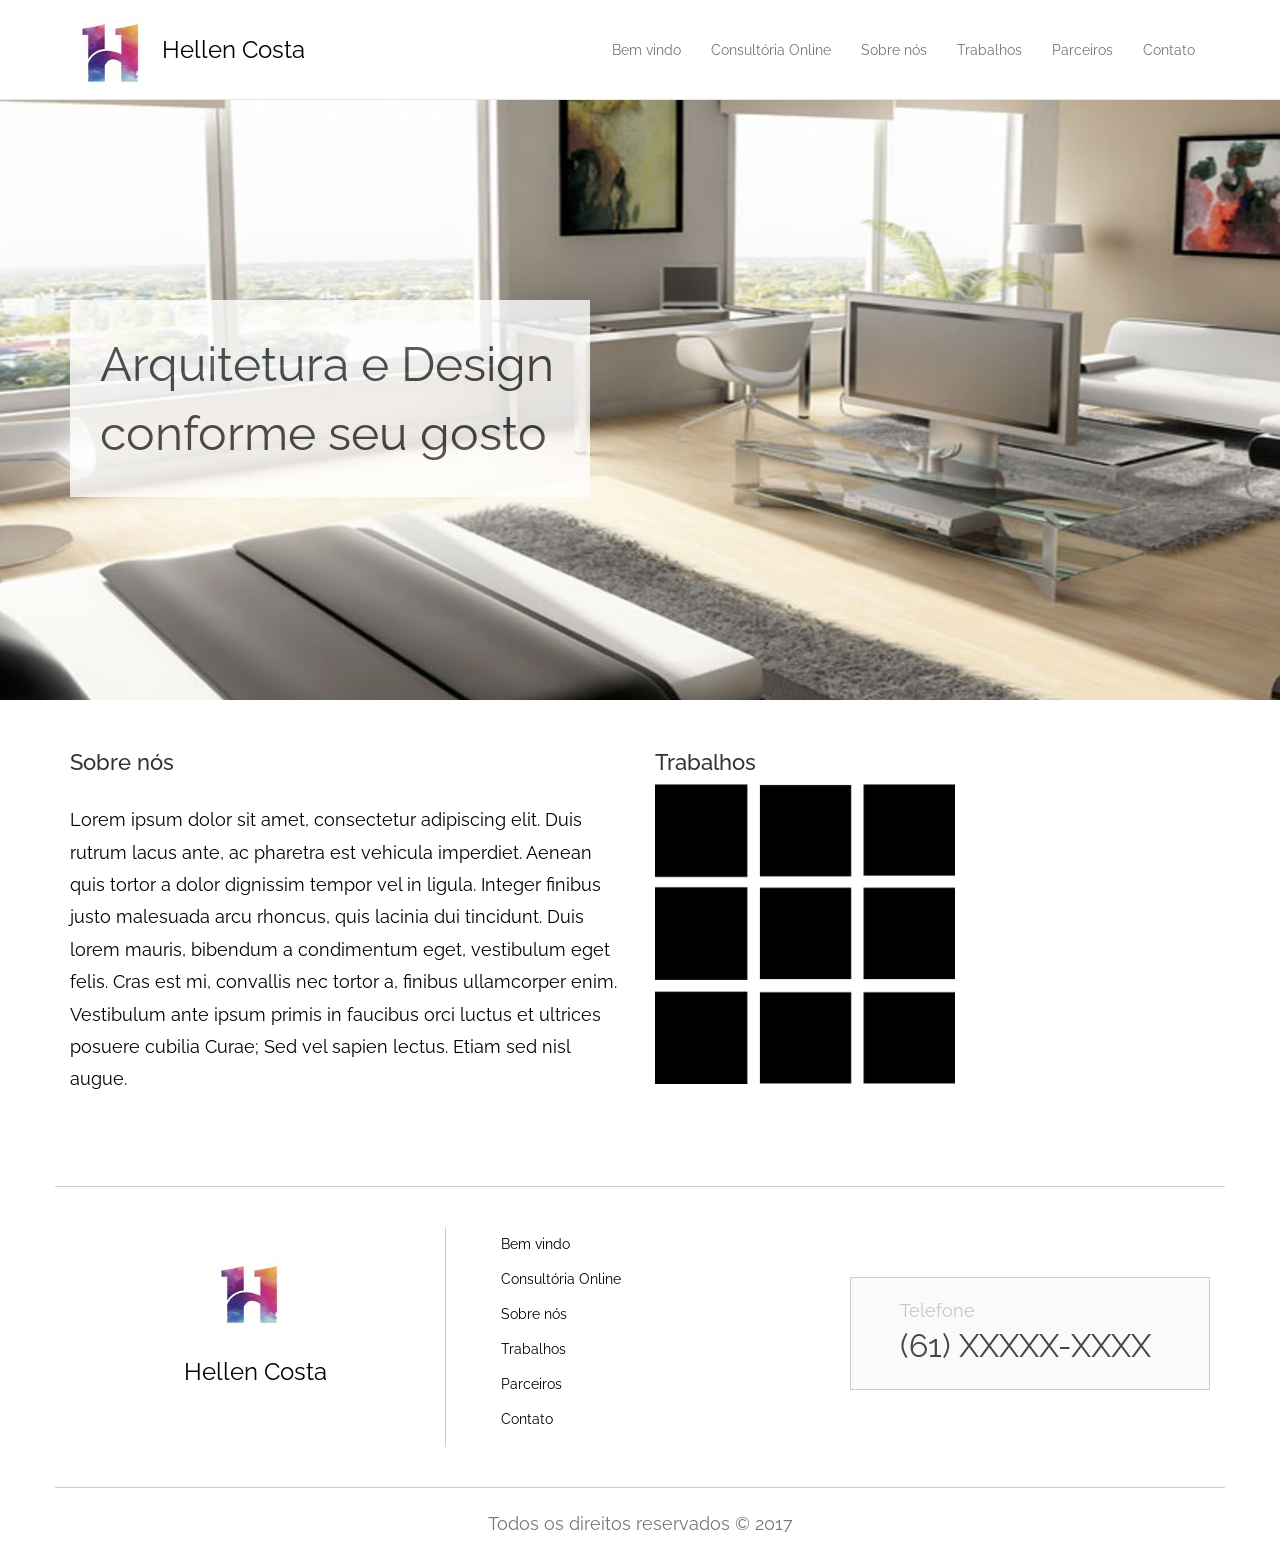
<file: index.html>
<!DOCTYPE html>
<html lang="en">

<head>
    <meta charset="utf-8">
    <meta http-equiv="X-UA-Compatible" content="IE=edge">
    <meta name="viewport" content="width=device-width, initial-scale=1">
    <!-- The above 3 meta tags *must* come first in the head; any other head content must come *after* these tags -->
    <meta name="description" content="">
    <meta name="author" content="">
    <link rel="icon" href="../../favicon.ico">

    <title>Hellen Costa - Arquiteta e design de interiores</title>

    <link href="https://fonts.googleapis.com/css?family=Raleway" rel="stylesheet">
    <!-- Bootstrap core CSS -->
    <link href="css/bootstrap.min.css" rel="stylesheet">

    <!-- IE10 viewport hack for Surface/desktop Windows 8 bug -->
    <link href="css/ie10-viewport-bug-workaround.css" rel="stylesheet">

    <!-- Custom styles for this template -->
    <link href="css/sticky-footer-navbar.css" rel="stylesheet">

    <!-- Just for debugging purposes. Don't actually copy these 2 lines! -->
    <!--[if lt IE 9]><script src="js/ie8-responsive-file-warning.js"></script><![endif]-->
    <script src="js/ie-emulation-modes-warning.js"></script>

    <!-- HTML5 shim and Respond.js for IE8 support of HTML5 elements and media queries -->
    <!--[if lt IE 9]>
      <script src="https://oss.maxcdn.com/html5shiv/3.7.3/html5shiv.min.js"></script>
      <script src="https://oss.maxcdn.com/respond/1.4.2/respond.min.js"></script>
    <![endif]-->
</head>

<body>

    <!-- Fixed navbar -->
    <nav class="navbar navbar-default navbar-fixed-top">
        <div class="container">
            <div class="navbar-header">
                <button type="button" class="navbar-toggle collapsed" data-toggle="collapse" data-target="#navbar" aria-expanded="false" aria-controls="navbar">
            <span class="sr-only">Toggle navigation</span>
            <span class="icon-bar"></span>
            <span class="icon-bar"></span>
            <span class="icon-bar"></span>
          </button>
                <a class="navbar-brand" href="#">
                    <img src="img/Logo_Hellen.jpg" class="logo" alt="Logo da Hellen Costa - Arquiteta e Design de interiores" title="Logo da Hellen Costa - Arquiteta e Design de interiores" />
                    <span class="logo">Hellen Costa</span>
                </a>
            </div>
            <div id="navbar" class="collapse navbar-collapse">
                <ul class="nav navbar-nav">
                    <li><a href="index.html">Bem vindo</a></li>
                    <li><a href="consultoria.html">Consultória Online</a></li>
                    <li><a href="sobrenos.html">Sobre nós</a></li>
                    <li><a href="trabalhos.html">Trabalhos</a></li>
                    <li><a href="parceiros.html">Parceiros</a></li>
                    <li><a href="contato.html">Contato</a></li>
                </ul>

            </div>
            <!--/.nav-collapse -->
        </div>
    </nav>

    <!-- Begin page content -->
    <div class="container-fluid img_home">
        <div class="container">
            <div class="texto_home">
                Arquitetura e Design 
                <br >
                conforme seu gosto
            </div>
        </div>
    </div>
    
    <div class="container">
        <div class="row">
            <div class="col-sm-6">
                <h2>Sobre nós</h2>
                <p class="p_home">
                    Lorem ipsum dolor sit amet, consectetur adipiscing elit. Duis rutrum lacus ante, ac pharetra est vehicula imperdiet. Aenean quis tortor a dolor dignissim tempor vel in ligula. Integer finibus justo malesuada arcu rhoncus, quis lacinia dui tincidunt. Duis lorem mauris, bibendum a condimentum eget, vestibulum eget felis. Cras est mi, convallis nec tortor a, finibus ullamcorper enim. Vestibulum ante ipsum primis in faucibus orci luctus et ultrices posuere cubilia Curae; Sed vel sapien lectus. Etiam sed nisl augue.
                </p>
            </div>
            <div class="col-sm-6">
                <h2>Trabalhos</h2>
                <img src="img/template_instagram.jpg" width="300px" />
            </div>
        </div>
    </div>

    <footer class="footer">
        <div class="container">
            <div class="row">
                <div class="col-md-4 text-center">
                    <img src="img/Logo_Hellen.jpg" class="logo" alt="Logo da Hellen Costa - Arquiteta e Design de interiores" title="Logo da Hellen Costa - Arquiteta e Design de interiores" />
                    <br />
                    <span class="logo">Hellen Costa</span>
                </div>
                <div class="col-md-4 divisao">
                    <ul>
                        <li><a href="index.html">Bem vindo</a></li>
                        <li><a href="consultoria.html">Consultória Online</a></li>
                        <li><a href="sobrenos.html">Sobre nós</a></li>
                        <li><a href="trabalhos.html">Trabalhos</a></li>
                        <li><a href="parceiros.html">Parceiros</a></li>
                        <li><a href="contato.html">Contato</a></li>
                    </ul>
                </div>
                <div class="col-md-4">
                    <div class="footer_telefone text-center">
                        <div class="text-left">
                            Telefone
                            <br />
                            <span>
                                (61) XXXXX-XXXX
                            </span>
                        </div>
                    </div>
                </div>
            </div>
            <p class="text-muted text-center">Todos os direitos reservados &copy; 2017</p>
        </div>
    </footer>


    <!-- Bootstrap core JavaScript
    ================================================== -->
    <!-- Placed at the end of the document so the pages load faster -->
    <script src="https://ajax.googleapis.com/ajax/libs/jquery/1.12.4/jquery.min.js"></script>
    <script src="js/bootstrap.min.js"></script>
    <!-- IE10 viewport hack for Surface/desktop Windows 8 bug -->
    <script src="js/ie10-viewport-bug-workaround.js"></script>
</body>

</html>
</file>
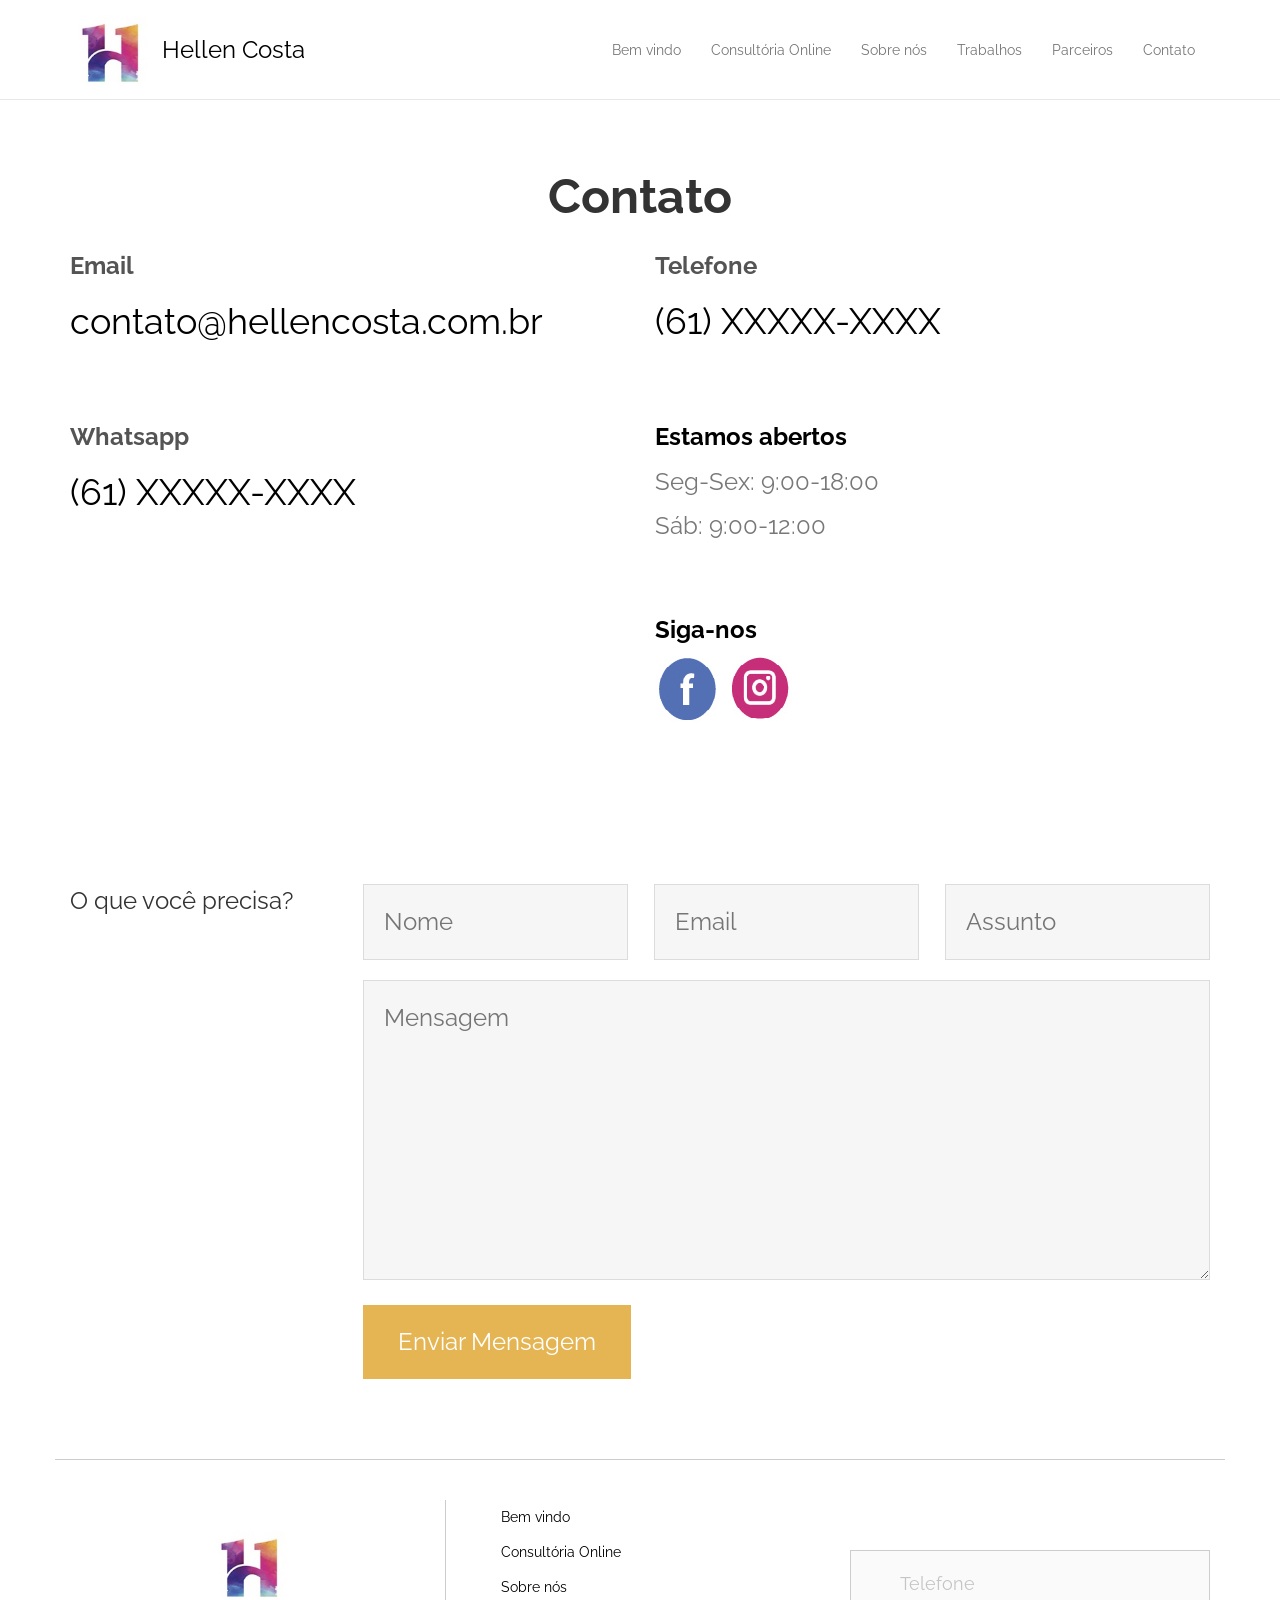
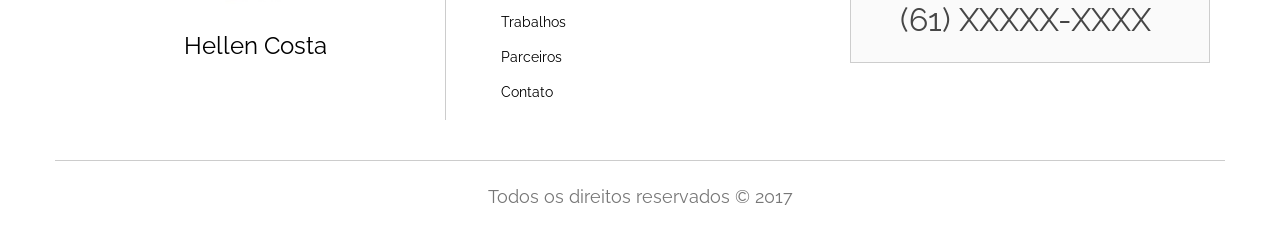
<file: contato.html>
<!DOCTYPE html>
<html lang="en">

<head>
    <meta charset="utf-8">
    <meta http-equiv="X-UA-Compatible" content="IE=edge">
    <meta name="viewport" content="width=device-width, initial-scale=1">
    <!-- The above 3 meta tags *must* come first in the head; any other head content must come *after* these tags -->
    <meta name="description" content="">
    <meta name="author" content="">
    <link rel="icon" href="../../favicon.ico">

    <title>Hellen Costa - Arquiteta e design de interiores</title>

    <link href="https://fonts.googleapis.com/css?family=Raleway" rel="stylesheet">
    <!-- Bootstrap core CSS -->
    <link href="css/bootstrap.min.css" rel="stylesheet">

    <!-- IE10 viewport hack for Surface/desktop Windows 8 bug -->
    <link href="css/ie10-viewport-bug-workaround.css" rel="stylesheet">

    <!-- Custom styles for this template -->
    <link href="css/sticky-footer-navbar.css" rel="stylesheet">

    <!-- Just for debugging purposes. Don't actually copy these 2 lines! -->
    <!--[if lt IE 9]><script src="js/ie8-responsive-file-warning.js"></script><![endif]-->
    <script src="js/ie-emulation-modes-warning.js"></script>

    <!-- HTML5 shim and Respond.js for IE8 support of HTML5 elements and media queries -->
    <!--[if lt IE 9]>
      <script src="https://oss.maxcdn.com/html5shiv/3.7.3/html5shiv.min.js"></script>
      <script src="https://oss.maxcdn.com/respond/1.4.2/respond.min.js"></script>
    <![endif]-->
</head>

<body>

    <!-- Fixed navbar -->
    <nav class="navbar navbar-default navbar-fixed-top">
        <div class="container">
            <div class="navbar-header">
                <button type="button" class="navbar-toggle collapsed" data-toggle="collapse" data-target="#navbar" aria-expanded="false" aria-controls="navbar">
            <span class="sr-only">Toggle navigation</span>
            <span class="icon-bar"></span>
            <span class="icon-bar"></span>
            <span class="icon-bar"></span>
          </button>
                <a class="navbar-brand" href="#">
                    <img src="img/Logo_Hellen.jpg" class="logo" alt="Logo da Hellen Costa - Arquiteta e Design de interiores" title="Logo da Hellen Costa - Arquiteta e Design de interiores" />
                    <span class="logo">Hellen Costa</span>
                </a>
            </div>
            <div id="navbar" class="collapse navbar-collapse">
                <ul class="nav navbar-nav">
                    <li><a href="index.html">Bem vindo</a></li>
                    <li><a href="consultoria.html">Consultória Online</a></li>
                    <li><a href="sobrenos.html">Sobre nós</a></li>
                    <li><a href="trabalhos.html">Trabalhos</a></li>
                    <li><a href="parceiros.html">Parceiros</a></li>
                    <li><a href="contato.html">Contato</a></li>
                </ul>

            </div>
            <!--/.nav-collapse -->
        </div>
    </nav>
    
    <div class="container distancia_menu">
        <div class="row">
            <h1>Contato</h1>
            <div class="col-sm-6">
                <div class="contato_destaque">
                    <h3>Email</h3>
                    <p>contato@hellencosta.com.br</p>
                </div>
                <br />
                <br />
                <div class="contato_destaque">
                    <h3>Whatsapp</h3>
                    <p>(61) XXXXX-XXXX</p>
                </div>
            </div>
            <div class="col-sm-6">
                <div class="contato_destaque">
                    <h3>Telefone</h3>
                    <p>(61) XXXXX-XXXX</p>
                </div>
                
                
                <br />
                <br />
                <div class="contato_horario">
                    <h3>Estamos abertos</h3>
                    <p>
                        Seg-Sex: 9:00-18:00
                        <br />
                        Sáb: 9:00-12:00
                    </p>
                </div>
                
                <br />
                <br />
                <div class="contato_horario">
                    <h3>Siga-nos</h3>
                    <p>
                        <img src="img/logo_facebook.png" alt="Logo do Facebook" title="Logo do Facebook" />
                        <img src="img/logo_instagram.png"  alt="Logo do Instagram" title="Logo do Instagram"/>
                             
                    </p>
                </div>
            </div>
        </div>
        <div class="row container_form_contato">
            <div class="col-md-3">
                O que você precisa?
            </div>
            <div class="col-md-9">
                <form method="post">
                    <input type="text" name="nome" placeholder="Nome" />
                    <input type="email" name="email" placeholder="Email" />
                    <input type="text" name="assunto" placeholder="Assunto" />
                    <br />
                    <textarea name="mensagem" placeholder="Mensagem"></textarea>
                    <br />
                    <input type="submit" value="Enviar Mensagem" />
                </form>
            </div>
        </div>
    </div>

    <footer class="footer">
        <div class="container">
            <div class="row">
                <div class="col-md-4 text-center">
                    <img src="img/Logo_Hellen.jpg" class="logo" alt="Logo da Hellen Costa - Arquiteta e Design de interiores" title="Logo da Hellen Costa - Arquiteta e Design de interiores" />
                    <br />
                    <span class="logo">Hellen Costa</span>
                </div>
                <div class="col-md-4 divisao">
                    <ul>
                        <li><a href="index.html">Bem vindo</a></li>
                        <li><a href="consultoria.html">Consultória Online</a></li>
                        <li><a href="sobrenos.html">Sobre nós</a></li>
                        <li><a href="trabalhos.html">Trabalhos</a></li>
                        <li><a href="parceiros.html">Parceiros</a></li>
                        <li><a href="contato.html">Contato</a></li>
                    </ul>
                </div>
                <div class="col-md-4">
                    <div class="footer_telefone text-center">
                        <div class="text-left">
                            Telefone
                            <br />
                            <span>
                                (61) XXXXX-XXXX
                            </span>
                        </div>
                    </div>
                </div>
            </div>
            <p class="text-muted text-center">Todos os direitos reservados &copy; 2017</p>
        </div>
    </footer>


    <!-- Bootstrap core JavaScript
    ================================================== -->
    <!-- Placed at the end of the document so the pages load faster -->
    <script src="https://ajax.googleapis.com/ajax/libs/jquery/1.12.4/jquery.min.js"></script>
    <script src="js/bootstrap.min.js"></script>
    <!-- IE10 viewport hack for Surface/desktop Windows 8 bug -->
    <script src="js/ie10-viewport-bug-workaround.js"></script>
</body>

</html>
</file>
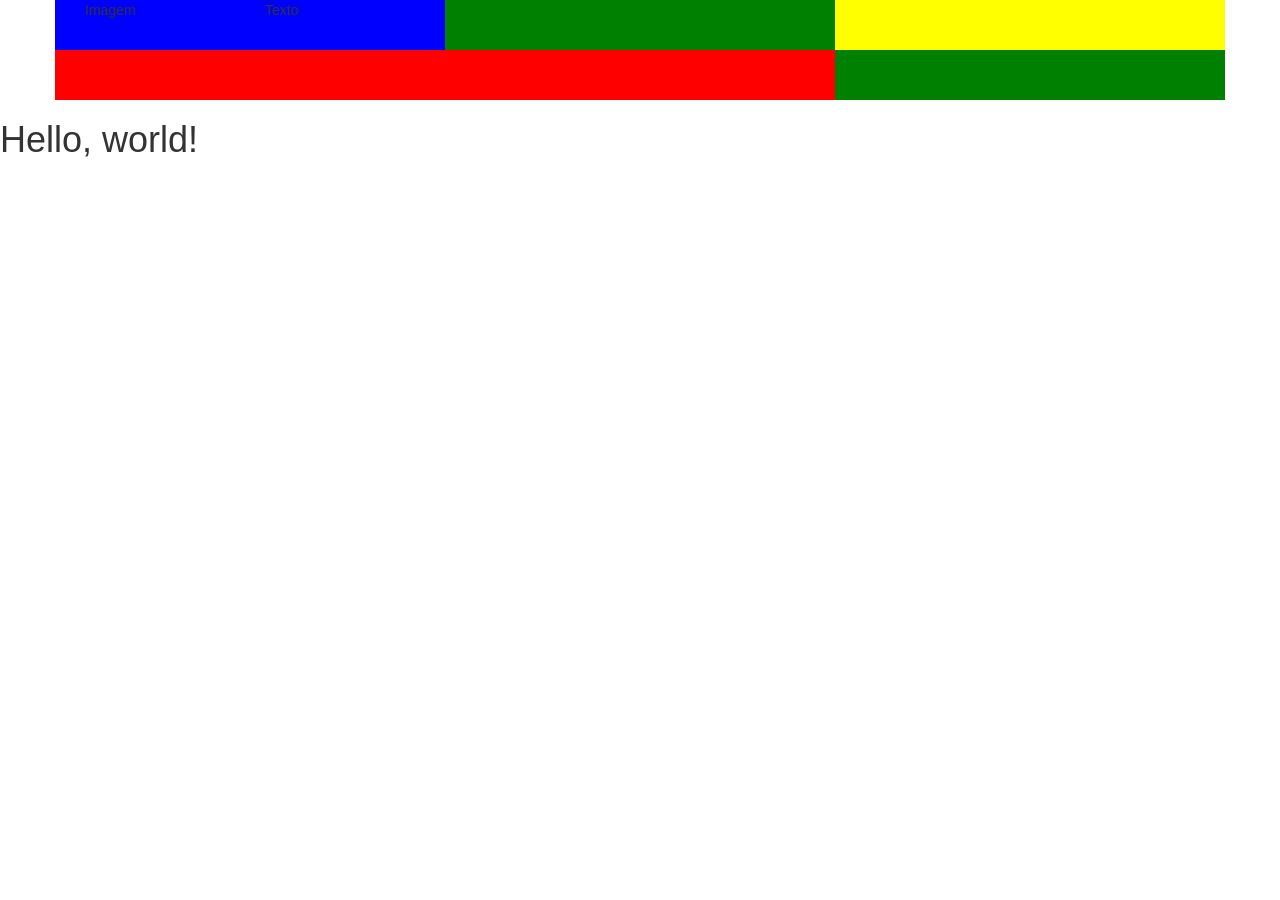
<file: grid.html>
<!DOCTYPE html>
<html lang="pt-BR">
  <head>
    <meta charset="utf-8">
    <meta http-equiv="X-UA-Compatible" content="IE=edge">
    <meta name="viewport" content="width=device-width, initial-scale=1">
    <!-- The above 3 meta tags *must* come first in the head; any other head content must come *after* these tags -->
    <title>Bootstrap 101 Template</title>

    <!-- Bootstrap -->
    <link href="css/bootstrap.min.css" rel="stylesheet">

    <!-- HTML5 shim and Respond.js for IE8 support of HTML5 elements and media queries -->
    <!-- WARNING: Respond.js doesn't work if you view the page via file:// -->
    <!--[if lt IE 9]>
      <script src="https://oss.maxcdn.com/html5shiv/3.7.3/html5shiv.min.js"></script>
      <script src="https://oss.maxcdn.com/respond/1.4.2/respond.min.js"></script>
    <![endif]-->
  </head>
  <body>
      <div class="container">
          <div class="row">
              
              <!--
                xs - 12 Colunas - > Smartphons.
                sm - 12 Colunas - > Tablet
                md - 12 Colunas - > Desktop.
                lg - 12 Colunas - > Desktop - TV. HD.
               -->
              <div class="col-md-4" style="height: 50px; background-color: blue">
                  <div class="col-sm-6">
                    Imagem
                  </div>
                  <div class="col-sm-6">
                      Texto
                  </div>
              </div>
              <div class="col-md-4" style="height: 50px; background-color: green">
              
              </div>
              <div class="col-md-4" style="height: 50px; background-color: yellow">
              
              
              </div>
          </div>
          <div class="row">
              <div class="col-xs-8" style="height: 50px; background-color: red">
              
              </div>
              <div class="col-xs-4" style="height: 50px; background-color: green">
              
              </div>
          </div>
        
      </div>
    
    <h1>Hello, world!</h1>
    <!-- jQuery (necessary for Bootstrap's JavaScript plugins) -->
    <script src="https://ajax.googleapis.com/ajax/libs/jquery/1.12.4/jquery.min.js"></script>
    <!-- Include all compiled plugins (below), or include individual files as needed -->
    <script src="js/bootstrap.min.js"></script>
  </body>
</html>
</file>
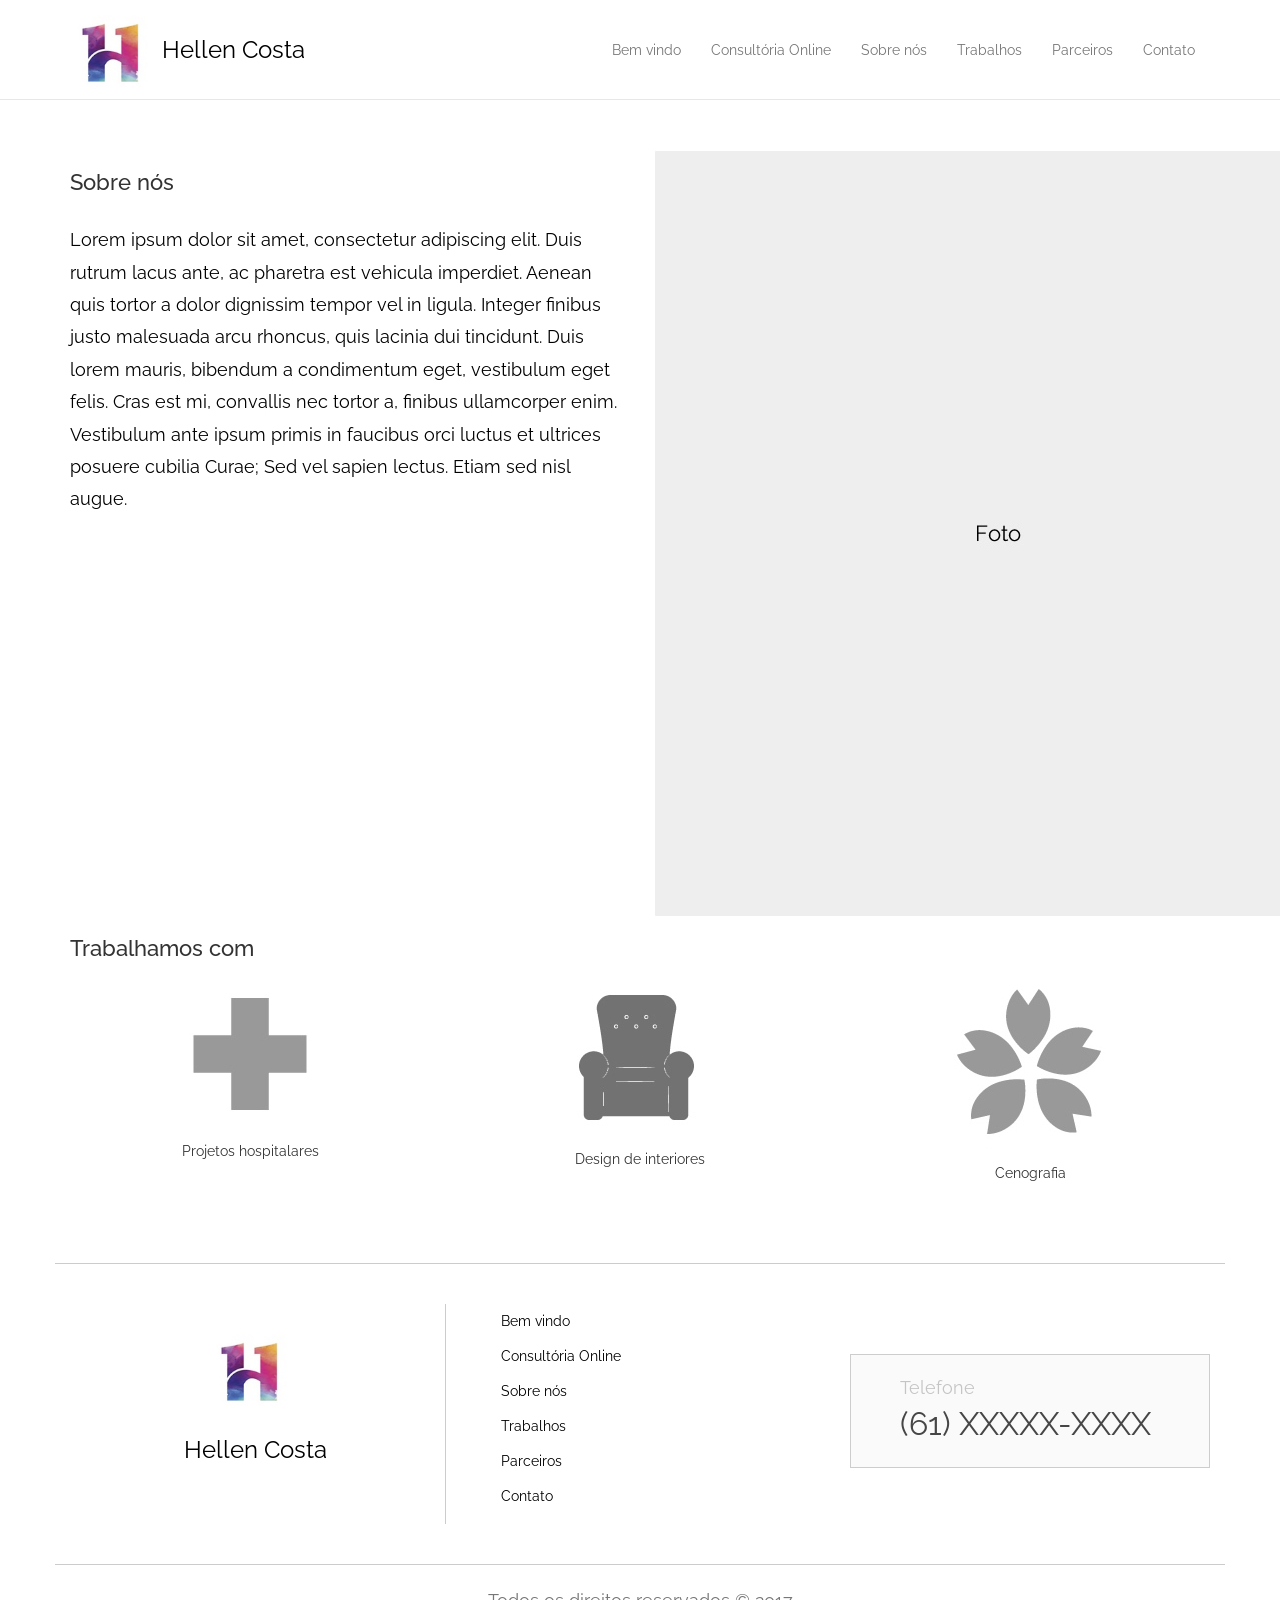
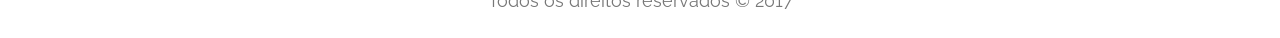
<file: sobrenos.html>
<!DOCTYPE html>
<html lang="en">

<head>
    <meta charset="utf-8">
    <meta http-equiv="X-UA-Compatible" content="IE=edge">
    <meta name="viewport" content="width=device-width, initial-scale=1">
    <!-- The above 3 meta tags *must* come first in the head; any other head content must come *after* these tags -->
    <meta name="description" content="">
    <meta name="author" content="">
    <link rel="icon" href="../../favicon.ico">

    <title>Hellen Costa - Arquiteta e design de interiores</title>

    <link href="https://fonts.googleapis.com/css?family=Raleway" rel="stylesheet">
    <!-- Bootstrap core CSS -->
    <link href="css/bootstrap.min.css" rel="stylesheet">

    <!-- IE10 viewport hack for Surface/desktop Windows 8 bug -->
    <link href="css/ie10-viewport-bug-workaround.css" rel="stylesheet">

    <!-- Custom styles for this template -->
    <link href="css/sticky-footer-navbar.css" rel="stylesheet">

    <!-- Just for debugging purposes. Don't actually copy these 2 lines! -->
    <!--[if lt IE 9]><script src="js/ie8-responsive-file-warning.js"></script><![endif]-->
    <script src="js/ie-emulation-modes-warning.js"></script>

    <!-- HTML5 shim and Respond.js for IE8 support of HTML5 elements and media queries -->
    <!--[if lt IE 9]>
      <script src="https://oss.maxcdn.com/html5shiv/3.7.3/html5shiv.min.js"></script>
      <script src="https://oss.maxcdn.com/respond/1.4.2/respond.min.js"></script>
    <![endif]-->
</head>

<body>

    <!-- Fixed navbar -->
    <nav class="navbar navbar-default navbar-fixed-top">
        <div class="container">
            <div class="navbar-header">
                <button type="button" class="navbar-toggle collapsed" data-toggle="collapse" data-target="#navbar" aria-expanded="false" aria-controls="navbar">
            <span class="sr-only">Toggle navigation</span>
            <span class="icon-bar"></span>
            <span class="icon-bar"></span>
            <span class="icon-bar"></span>
          </button>
                <a class="navbar-brand" href="#">
                    <img src="img/Logo_Hellen.jpg" class="logo" alt="Logo da Hellen Costa - Arquiteta e Design de interiores" title="Logo da Hellen Costa - Arquiteta e Design de interiores" />
                    <span class="logo">Hellen Costa</span>
                </a>
            </div>
            <div id="navbar" class="collapse navbar-collapse">
                <ul class="nav navbar-nav">
                    <li><a href="index.html">Bem vindo</a></li>
                    <li><a href="consultoria.html">Consultória Online</a></li>
                    <li><a href="sobrenos.html">Sobre nós</a></li>
                    <li><a href="trabalhos.html">Trabalhos</a></li>
                    <li><a href="parceiros.html">Parceiros</a></li>
                    <li><a href="contato.html">Contato</a></li>
                </ul>

            </div>
            <!--/.nav-collapse -->
        </div>
    </nav>
    
    <div class="container distancia_menu">
        <div class="row">
            <div class="col-sm-6">
                <h2>Sobre nós</h2>
                <p class="p_home">
                    Lorem ipsum dolor sit amet, consectetur adipiscing elit. Duis rutrum lacus ante, ac pharetra est vehicula imperdiet. Aenean quis tortor a dolor dignissim tempor vel in ligula. Integer finibus justo malesuada arcu rhoncus, quis lacinia dui tincidunt. Duis lorem mauris, bibendum a condimentum eget, vestibulum eget felis. Cras est mi, convallis nec tortor a, finibus ullamcorper enim. Vestibulum ante ipsum primis in faucibus orci luctus et ultrices posuere cubilia Curae; Sed vel sapien lectus. Etiam sed nisl augue.
                </p>
            </div>
            <div class="col-sm-6">
                
                <img src="img/foto.png" />
            </div>
        </div>
        <h2>Trabalhamos com</h2>
        <div class="row">
            <div class="col-sm-4 text-center">
                <img src="img/cruz.png" />
                <br />
                Projetos hospitalares
            </div>
            <div class="col-sm-4 text-center">
                <img src="img/sofa.png" />
                <br />
                Design de interiores
            </div>
            <div class="col-sm-4 text-center">
                <img src="img/cenografia.png" />
                <br />
                Cenografia
            </div>
        </div>
    </div>

    <footer class="footer">
        <div class="container">
            <div class="row">
                <div class="col-md-4 text-center">
                    <img src="img/Logo_Hellen.jpg" class="logo" alt="Logo da Hellen Costa - Arquiteta e Design de interiores" title="Logo da Hellen Costa - Arquiteta e Design de interiores" />
                    <br />
                    <span class="logo">Hellen Costa</span>
                </div>
                <div class="col-md-4 divisao">
                    <ul>
                        <li><a href="index.html">Bem vindo</a></li>
                        <li><a href="consultoria.html">Consultória Online</a></li>
                        <li><a href="sobrenos.html">Sobre nós</a></li>
                        <li><a href="trabalhos.html">Trabalhos</a></li>
                        <li><a href="parceiros.html">Parceiros</a></li>
                        <li><a href="contato.html">Contato</a></li>
                    </ul>
                </div>
                <div class="col-md-4">
                    <div class="footer_telefone text-center">
                        <div class="text-left">
                            Telefone
                            <br />
                            <span>
                                (61) XXXXX-XXXX
                            </span>
                        </div>
                    </div>
                </div>
            </div>
            <p class="text-muted text-center">Todos os direitos reservados &copy; 2017</p>
        </div>
    </footer>


    <!-- Bootstrap core JavaScript
    ================================================== -->
    <!-- Placed at the end of the document so the pages load faster -->
    <script src="https://ajax.googleapis.com/ajax/libs/jquery/1.12.4/jquery.min.js"></script>
    <script src="js/bootstrap.min.js"></script>
    <!-- IE10 viewport hack for Surface/desktop Windows 8 bug -->
    <script src="js/ie10-viewport-bug-workaround.js"></script>
</body>

</html>
</file>
<file: css/sticky-footer-navbar.css>
/* Sticky footer styles
-------------------------------------------------- */
html {
  position: relative;
  min-height: 100%;
}
body {
  /* Margin bottom by footer height */
  margin-bottom: 300px;
}
.footer {
  position: absolute;
  bottom: 0;
  width: 100%;
  /* Set the fixed height of the footer here */
  height: 300px;
}


/* Custom page CSS
-------------------------------------------------- */
/* Not required for template or sticky footer method. */

body > .container {
  padding: 0px 15px 80px;
}
.distancia_menu {
    padding-top: 150px !important;
}
.container .text-muted {
  margin: 20px 0;
}

.footer > .container {
  padding-right: 15px;
  padding-left: 15px;
}

code {
  font-size: 80%;
}

body {
    font-family: "Raleway", sans-serif;
}

h2 {
    font-size:22px;    
}
p {
    line-height: 180%;
    font-size: 18px;
    color: #000;
}
p.p_home {
    margin-top: 30px;
}

.texto_home {
    background-color: white;
    font-size: 48px;
    margin-top: 200px;
    padding: 30px;
    max-width: 520px;
    opacity: 0.8;
}

.img_home {
    background-image: url("../img/bg_home.jpg");
    background-position: center;
    height: 600px;
    margin-top: 100px;
    margin-bottom: 30px;
}
img.logo {
    width: 82px;
    float: left;
}
span.logo {
    margin-top: 25px;
    display: inline-block;
    font-size: 24px;
    margin-left: 10px;
    color: black;
}
footer img.logo {
    float: none;
    margin-top: 30px;
}

footer ul li a, footer ul li a:hover {
    text-decoration: none;
    line-height: 35px;
    color: black;
}
footer ul li {
    list-style: none;
}
.navbar-default {
    background-color: white;
    height: 100px;
}
.navbar-default .navbar-nav {
    margin-top: 25px;
    float: right;
}

/* Smartphone */
.navbar-header .navbar-toggle {
    margin-top: 30px;
}

footer {
    margin-top: 40px;
}
footer .row {
    padding-top: 40px;
    padding-bottom: 40px;
    border-top: 1px solid rgb(204, 204, 204);
    border-bottom: 1px solid rgb(204, 204, 204);
}
footer .divisao {
    border-left: 1px solid rgb(204, 204, 204);
}
.footer_telefone {
    background-color: rgb(250, 250, 250);
    border: 1px solid rgb(205, 205, 205);
    color: rgb(197, 197, 197);
    font-size: 18px;
    padding: 20px;
    margin-top: 50px;
}
.footer_telefone div {
    width: 260px;
    margin: auto;
}

.footer_telefone  span {
    color: rgb(70, 70, 70);
    font-size: 32px;
}




/* Página Contato - Parte 1*/
h1 {
    font-size: 48px;
    text-align: center;
    font-weight: bold;
}
.contato_destaque h3 {
    color: rgb(84, 84, 84);
    font-weight: bold;
}
.contato_destaque p {
    font-size: 36px;
}
.contato_horario, .contato_horario h3, .contato_horario p {
    font-size: 24px;
}
.contato_horario h3 {
    font-weight: bold;
    color: black;
}
.contato_horario p {
    color: rgb(120, 120, 120);
}



/* Página Contato - Parte 2*/
.container_form_contato {
    font-size: 24px;
    margin-top: 150px;
}
.container_form_contato textarea {
    width: 100%;
    height: 300px;
    margin-top: 20px;
    margin-bottom: 15px;
    
}
.container_form_contato textarea, 
.container_form_contato input[type=text], 
.container_form_contato input[type=email] {
    background-color: rgb(246,246,246);
    padding: 20px;
    border: 1px solid rgb(220, 220, 220);
    color: rgb(180, 180, 180);
}

.container_form_contato input[type=text], 
.container_form_contato input[type=email] {
    width: 265px;
}
.container_form_contato input[type=email] {
    margin-left: 20px;
    margin-right: 20px;
}

.container_form_contato input[type=submit] {
    color: white;
    background-color: rgb(229, 181, 83);
    border: none;
    padding: 20px 35px;
}
/* Smartphone */
@media (max-width: 768px) {
    .navbar-default .navbar-nav>li>a, .navbar-default .navbar-nav>li>a:hover {
        background-color: white;
    }
    .navbar-default .navbar-collapse, .navbar-default .navbar-form {
        border: none;
    }
    .contato_destaque p {
        font-size: 20px;
    }
    .container_form_contato input[type=text], 
    .container_form_contato input[type=email] {
        width: 100%;
    }
    
    .container_form_contato input[type=email] {
        margin-left: 0px;
        margin-right: 0px;
    }
    
}

/* Tablet */
@media (min-width: 768px) and (max-width: 992px) {
    .nav>li>a {
        padding: 7px;
        font-size: 12px;
        margin-top: 10px;
    }
    body {
      /* Margin bottom by footer height */
      margin-bottom: 600px;
    }
    footer {
        height: 600px !important;
    }
    .contato_destaque p {
        font-size: 24px;
    }
    .container_form_contato input[type=text], 
    .container_form_contato input[type=email] {
        width: 222px;
    }
}

/* Desktop Medio */
@media (min-width: 992px) and (max-width: 1200px) {
    .container_form_contato input[type=text], 
    .container_form_contato input[type=email] {
        width: 215px;
    }
}
</file>
<file: css/ie10-viewport-bug-workaround.css>
/*!
 * IE10 viewport hack for Surface/desktop Windows 8 bug
 * Copyright 2014-2015 Twitter, Inc.
 * Licensed under MIT (https://github.com/twbs/bootstrap/blob/master/LICENSE)
 */

/*
 * See the Getting Started docs for more information:
 * http://getbootstrap.com/getting-started/#support-ie10-width
 */
@-ms-viewport     { width: device-width; }
@-o-viewport      { width: device-width; }
@viewport         { width: device-width; }
</file>
